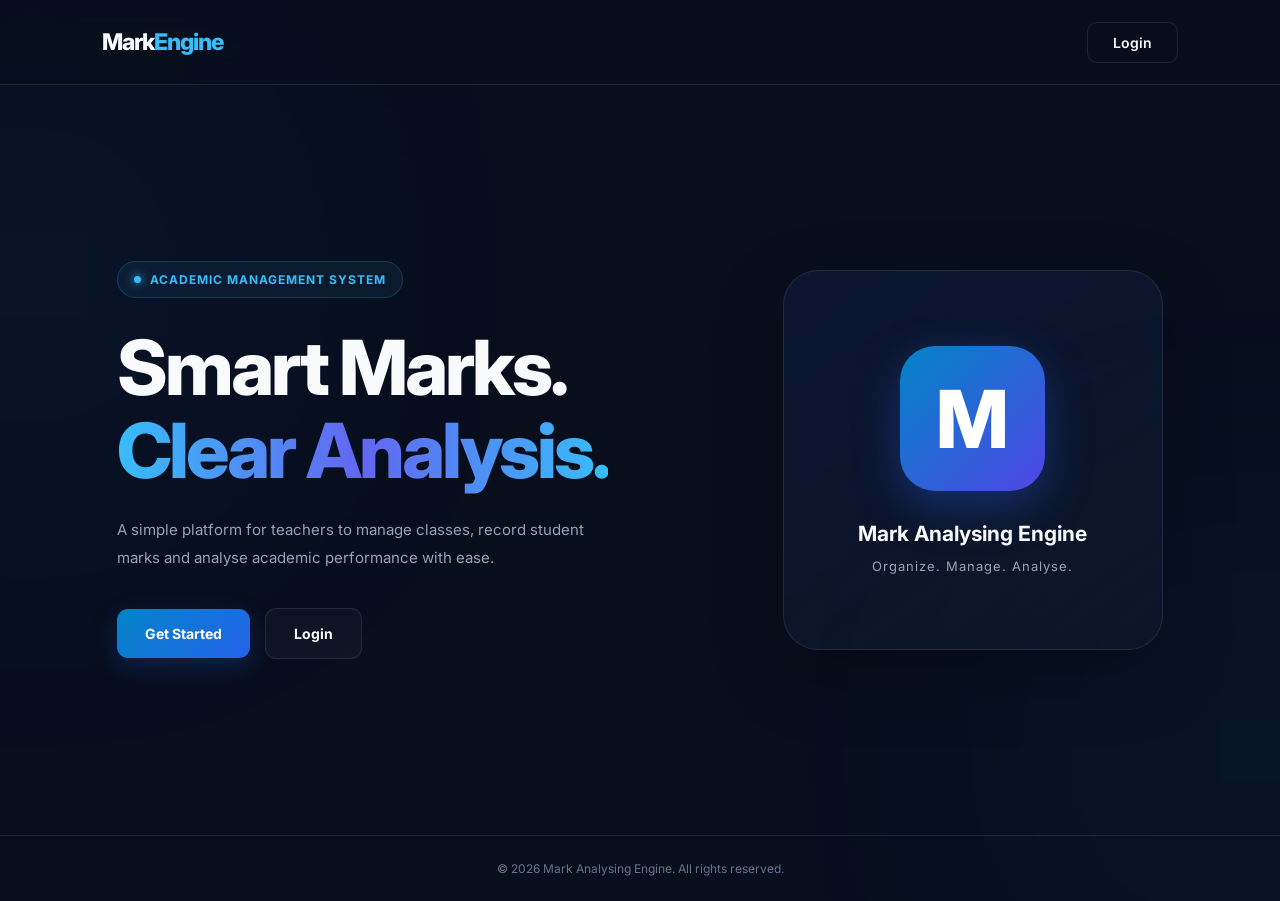
<file: index.html>
<!DOCTYPE html>
<html lang="en">
<head>
    <meta charset="UTF-8">
    <meta name="viewport" content="width=device-width, initial-scale=1.0">
    <title>Mark Analysing Engine</title>
    <link rel="stylesheet" href="style.css">
</head>
<body>

    <header class="navbar">
        <div class="logo">Mark<span>Engine</span></div>

        <a href="login.html" class="login-link">
            Login
        </a>
    </header>

    <main class="hero">
        <div class="hero-content">

            <div class="tag">Academic Management System</div>

            <h1>
                Smart Marks.<br>
                <span>Clear Analysis.</span>
            </h1>

            <p>
                A simple platform for teachers to manage
                classes, record student marks and analyse
                academic performance with ease.
            </p>

            <div class="hero-buttons">
                <a href="signup.html" class="primary-btn">
                    Get Started
                </a>

                <a href="login.html" class="secondary-btn">
                    Login
                </a>
            </div>

        </div>

        <div class="hero-icon">
            <div class="icon-circle">M</div>
            <h2>Mark Analysing Engine</h2>
            <p>Organize. Manage. Analyse.</p>
        </div>
    </main>

    <footer>
        <p>© 2026 Mark Analysing Engine. All rights reserved.</p>
    </footer>

</body>
</html>
</file>
<file: style.css>
/* =================================
   MARK ANALYSING ENGINE
   Modern Responsive Landing Page
================================= */

@import url('https://fonts.googleapis.com/css2?family=Inter:wght@400;500;600;700;800&display=swap');

:root {
    --bg: #080e1c;
    --surface: #111c30;
    --primary: #38bdf8;
    --secondary: #2563eb;
    --text: #f8fafc;
    --muted: #94a3b8;
    --border: rgba(148, 163, 184, 0.15);
}

* {
    margin: 0;
    padding: 0;
    box-sizing: border-box;
}

html {
    scroll-behavior: smooth;
}

body {
    font-family: 'Inter', sans-serif;
    background: var(--bg);
    color: var(--text);
    min-height: 100vh;
    overflow-x: hidden;
}

/* Background Effects */

body::before {
    content: "";
    position: fixed;
    width: 350px;
    height: 350px;
    background: #2563eb;
    filter: blur(150px);
    opacity: 0.13;
    top: 100px;
    left: -150px;
    pointer-events: none;
}

body::after {
    content: "";
    position: fixed;
    width: 300px;
    height: 300px;
    background: #0ea5e9;
    filter: blur(150px);
    opacity: 0.12;
    bottom: 0;
    right: -120px;
    pointer-events: none;
}

/* Navbar */

.navbar {
    width: 100%;
    height: 85px;
    padding: 0 8%;
    display: flex;
    justify-content: space-between;
    align-items: center;
    border-bottom: 1px solid var(--border);
    position: relative;
    z-index: 2;
    background: rgba(8, 14, 28, 0.8);
    backdrop-filter: blur(15px);
}

.logo {
    font-size: 23px;
    font-weight: 800;
    letter-spacing: -1px;
}

.logo span {
    color: var(--primary);
}

.login-link {
    text-decoration: none;
    color: var(--text);
    border: 1px solid var(--border);
    padding: 11px 25px;
    border-radius: 10px;
    font-size: 14px;
    font-weight: 600;
    transition: 0.3s;
}

.login-link:hover {
    border-color: var(--primary);
    color: var(--primary);
    background: rgba(56, 189, 248, 0.08);
}

/* Hero Section */

.hero {
    position: relative;
    z-index: 1;
    max-width: 1250px;
    min-height: calc(100vh - 150px);
    margin: auto;
    padding: 70px 8%;
    display: flex;
    align-items: center;
    justify-content: space-between;
    gap: 50px;
}

.hero-content {
    flex: 1;
    max-width: 590px;
    animation: fadeUp 0.8s ease;
}

/* Tag */

.tag {
    display: inline-flex;
    align-items: center;
    gap: 9px;
    padding: 10px 16px;
    border: 1px solid rgba(56, 189, 248, 0.2);
    border-radius: 30px;
    background: rgba(56, 189, 248, 0.07);
    color: var(--primary);
    font-size: 12px;
    font-weight: 700;
    letter-spacing: 1px;
    text-transform: uppercase;
    margin-bottom: 28px;
}

.tag::before {
    content: "";
    width: 7px;
    height: 7px;
    background: #38bdf8;
    border-radius: 50%;
    box-shadow: 0 0 10px #38bdf8;
}

/* Main Heading */

h1 {
    font-size: clamp(45px, 6vw, 76px);
    font-weight: 800;
    line-height: 1.08;
    letter-spacing: -3px;
    margin-bottom: 25px;
}

h1 span {
    background: linear-gradient(
        90deg,
        #38bdf8,
        #6366f1,
        #38bdf8
    );
    -webkit-background-clip: text;
    background-clip: text;
    color: transparent;
}

/* Description */

.hero-content > p {
    max-width: 490px;
    color: var(--muted);
    font-size: 15px;
    line-height: 1.9;
    margin-bottom: 35px;
}

/* Buttons */

.hero-buttons {
    display: flex;
    align-items: center;
    gap: 15px;
    flex-wrap: wrap;
}

.primary-btn,
.secondary-btn {
    display: inline-flex;
    justify-content: center;
    align-items: center;
    padding: 16px 28px;
    border-radius: 11px;
    text-decoration: none;
    font-size: 14px;
    font-weight: 700;
    transition: all 0.3s ease;
}

.primary-btn {
    color: #ffffff;
    background: linear-gradient(
        135deg,
        #0284c7,
        #2563eb
    );
    box-shadow: 0 8px 25px rgba(37, 99, 235, 0.25);
}

.primary-btn:hover {
    transform: translateY(-3px);
    box-shadow: 0 12px 30px rgba(37, 99, 235, 0.4);
}

.secondary-btn {
    color: var(--text);
    background: rgba(255,255,255,0.03);
    border: 1px solid var(--border);
}

.secondary-btn:hover {
    background: rgba(255,255,255,0.08);
    border-color: var(--primary);
}

/* Hero Visual */

.hero-icon {
    flex: 0 0 380px;
    min-height: 380px;
    display: flex;
    flex-direction: column;
    justify-content: center;
    align-items: center;
    text-align: center;
    padding: 30px;
    border: 1px solid var(--border);
    border-radius: 35px;
    background: linear-gradient(
        145deg,
        rgba(30, 58, 138, 0.20),
        rgba(15, 23, 42, 0.65)
    );
    box-shadow: 0 25px 70px rgba(0,0,0,0.25);
    animation: float 5s ease-in-out infinite;
    position: relative;
}

.icon-circle {
    width: 145px;
    height: 145px;
    display: flex;
    align-items: center;
    justify-content: center;
    border-radius: 35px;
    font-size: 80px;
    font-weight: 800;
    color: white;
    background: linear-gradient(
        135deg,
        #0284c7,
        #4f46e5
    );
    box-shadow: 0 15px 45px rgba(37, 99, 235, 0.35);
    margin-bottom: 30px;
}

.hero-icon h2 {
    font-size: 21px;
    font-weight: 700;
}

.hero-icon p {
    color: var(--muted);
    font-size: 13px;
    margin-top: 12px;
    letter-spacing: 1px;
}

/* Footer */

footer {
    position: relative;
    z-index: 1;
    text-align: center;
    padding: 25px 15px;
    border-top: 1px solid var(--border);
    color: #64748b;
    font-size: 12px;
}

/* Animations */

@keyframes fadeUp {
    from {
        opacity: 0;
        transform: translateY(25px);
    }

    to {
        opacity: 1;
        transform: translateY(0);
    }
}

@keyframes float {
    0%, 100% {
        transform: translateY(0);
    }

    50% {
        transform: translateY(-12px);
    }
}

/* Tablet */

@media (max-width: 900px) {

    .hero {
        padding: 65px 6%;
        gap: 30px;
    }

    .hero-icon {
        flex-basis: 300px;
        min-height: 320px;
    }

    .icon-circle {
        width: 120px;
        height: 120px;
        font-size: 65px;
    }

    h1 {
        font-size: 55px;
    }
}

/* Mobile */

@media (max-width: 650px) {

    .navbar {
        height: 70px;
        padding: 0 6%;
    }

    .logo {
        font-size: 20px;
    }

    .login-link {
        padding: 9px 19px;
        font-size: 13px;
    }

    .hero {
        min-height: auto;
        padding: 65px 7% 55px;
        flex-direction: column;
        text-align: center;
        gap: 45px;
    }

    .hero-content {
        width: 100%;
    }

    .tag {
        font-size: 10px;
        margin-bottom: 23px;
    }

    h1 {
        font-size: clamp(39px, 11vw, 53px);
        letter-spacing: -2px;
        line-height: 1.15;
        margin-bottom: 20px;
    }

    .hero-content > p {
        font-size: 14px;
        line-height: 1.8;
        margin-bottom: 28px;
    }

    .hero-buttons {
        justify-content: center;
        gap: 12px;
    }

    .primary-btn,
    .secondary-btn {
        padding: 15px 23px;
        font-size: 13px;
    }

    .hero-icon {
        width: 100%;
        min-height: 280px;
        flex: auto;
        border-radius: 25px;
        padding: 25px 15px;
    }

    .icon-circle {
        width: 105px;
        height: 105px;
        border-radius: 27px;
        font-size: 58px;
        margin-bottom: 23px;
    }

    .hero-icon h2 {
        font-size: 18px;
    }

    footer {
        font-size: 11px;
        padding: 22px 10px;
    }
}

/* Small Mobile */

@media (max-width: 360px) {

    h1 {
        font-size: 37px;
    }

    .hero-buttons {
        flex-direction: column;
        width: 100%;
    }

    .primary-btn,
    .secondary-btn {
        width: 100%;
    }

    .hero-icon {
        min-height: 250px;
    }
}

/* Reduced Motion */

@media (prefers-reduced-motion: reduce) {
    *,
    *::before,
    *::after {
        animation: none !important;
        transition: none !important;
        scroll-behavior: auto !important;
    }
}
</file>
